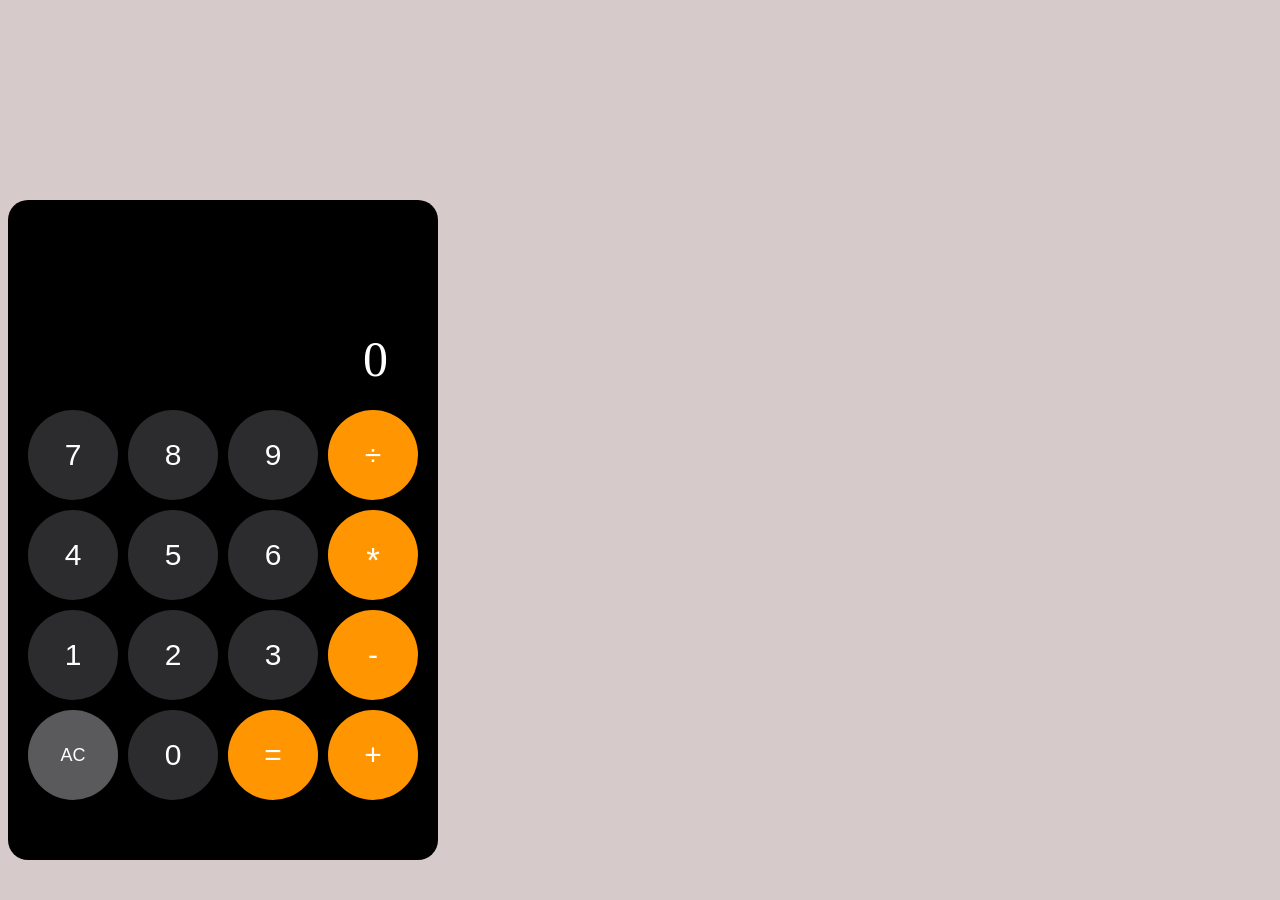
<file: calculator-project.html>
<!DOCTYPE HTML>
<html lang="en">
    <head>
    <meta charset="UTF-8">
    <meta name="viewport" content="width=device-width, initial-scale=1.0">
    <title> calculator project</title>
    <link rel="stylesheet" href="calculator-project.css">
</head>
    <body>
        <div class="general-div">
            <p id="result" class="result"> 0 </p>
            <div class="num-div">         
                              
                <button id="number7" class="num-btn" >
                    7
                </button>
                <button id="number8" class="num-btn" >
                    8
                </button>
                <button id="number9" class="num-btn" >
                    9
                </button>
                <button id="sign-Division" class="sign-btn"  >
                    ÷
                </button>
                <button id="number4" class="num-btn" >
                    4
                </button>
                <button id="number5" class="num-btn" >
                    5
                </button>
                <button id="number6" class="num-btn" >
                    6
                </button>
                <button id="signMultiply" class="sign-btn" >
                    &#42;
                </button>
                <button id="number1" class="num-btn" >
                    1
                </button>
                <button id="number2" class="num-btn" >
                    2
                </button>
                <button id="number3" class="num-btn" >
                    3
                </button>
                <button id="signMinus" class="sign-btn" >
                    -
                </button>
                <button id="clear" class="clear" >
                    AC
                </button>
                <button id="number0" class="num-btn" >
                    0
                </button>
                <button id="signEquals" class="sign-btn" >
                    =
                </button>
                <button id="signAdd" class="sign-btn" > 
                    + 
                </button>

            </div>
            <div>

            </div>
        </div>

        <script src="calculator-project.js">

        </script>
    </body>
</html>
</file>
<file: calculator-project.css>
.num-div {
    display: grid;
    grid-template-columns: 100px 100px 100px 100px ;
    grid-template-rows: 80px 80px 80px 80px ;
    justify-content: center;
    row-gap: 20px;
    margin-top: 50px;
    padding-left: 10px;
}
.result {
    display: block;
    font-size: 50px;
    padding: 0;
    text-align: end;
    color: white;
    padding-right: 50px;
    padding-top: 20px;
}
.general-div {
    display: grid;
    grid-template-rows: 100px 1fr;
    row-gap: 0;
    justify-self: center;
    margin-top: 200px;
    width: 430px;
    background-color: black;
    height: 580px;
    padding-top: 60px;
    border-radius: 20px;
    padding-bottom: 20px;
}
button {
    cursor: pointer;
    font-family: arial;
    font-size: 30px;
    font-weight: 400;
    border-radius: 50px;
    width: 90px;
    height: 90px;
}

.sign-btn {
    color: white;
    background-color: rgb(255, 149, 0);
    border: none;
}

#signMultiply {
    padding-top: 10px;
    font-size: 35px;
}
.num-btn {
    background-color: rgb(44, 44, 46);
    color: white;
    border: none;
    
}
.clear {
    background-color: rgb(90, 90, 92);
    color: white;
    font-size: 18px;
    border: none;
}
body {
    background-color: rgb(214, 202, 202);
}
</file>
